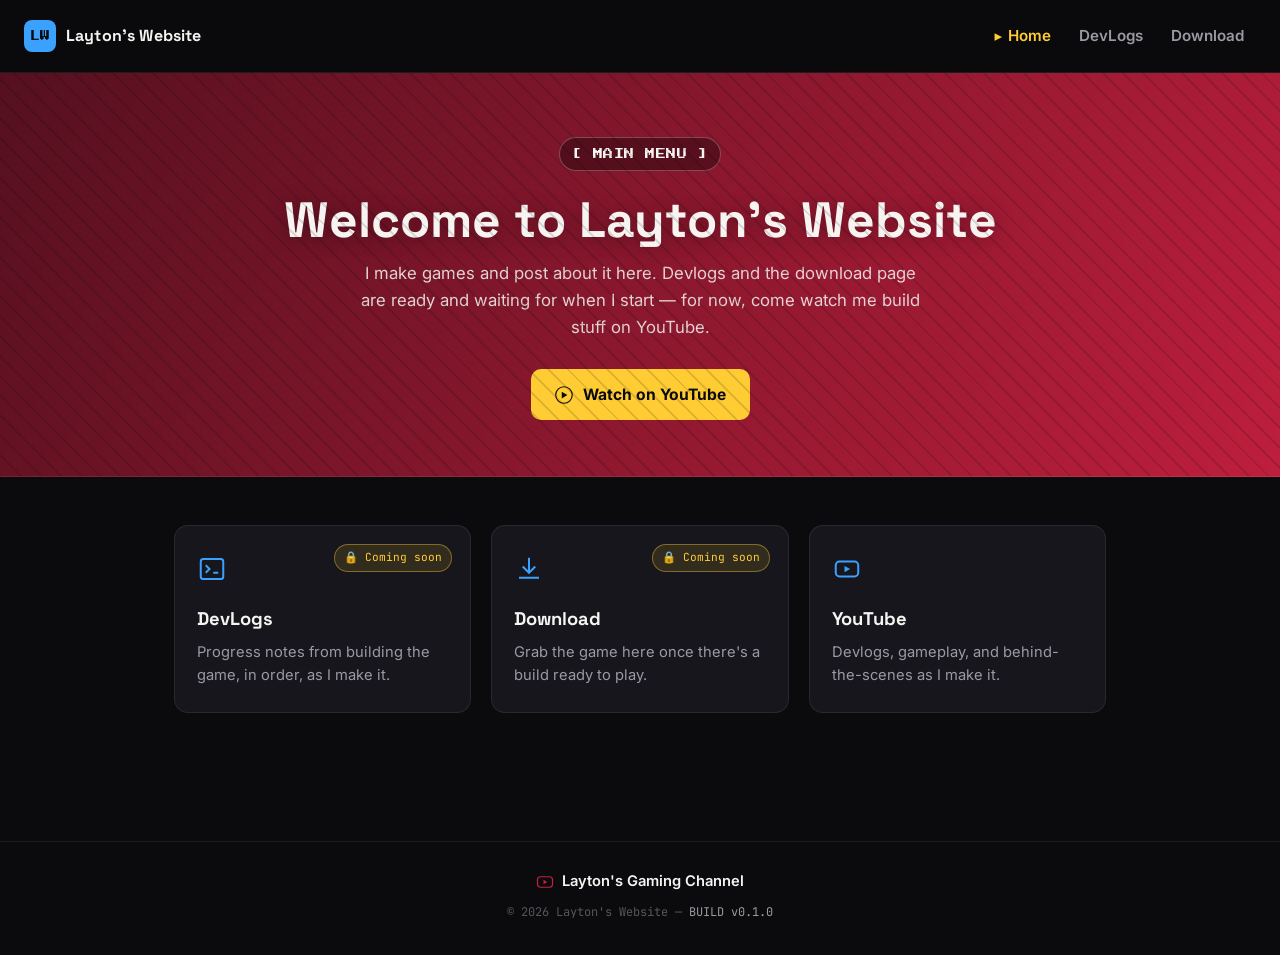
<file: index.html>
<!DOCTYPE html>
<html lang="en">
<head>
    <meta charset="UTF-8">
    <meta name="viewport" content="width=device-width, initial-scale=1.0">
    <title>Layton's Website</title>
    <link rel="preconnect" href="https://fonts.googleapis.com">
    <link rel="preconnect" href="https://fonts.gstatic.com" crossorigin>
    <link href="https://fonts.googleapis.com/css2?family=Space+Grotesk:wght@500;700&family=Inter:wght@400;600&family=JetBrains+Mono:wght@400;500&family=Press+Start+2P&display=swap" rel="stylesheet">
    <link rel="stylesheet" href="style.css">
</head>
<body>

    <nav class="nav">
        <a class="brand" href="index.html">
            <span class="brand-mark">LW</span>
            <span class="brand-name">Layton's Website</span>
        </a>
        <div class="nav-links">
            <a href="index.html" class="nav-link is-active">Home</a>
            <a href="page2.html" class="nav-link">DevLogs</a>
            <a href="page3.html" class="nav-link">Download</a>
        </div>
    </nav>

    <header class="hero">
        <div class="hero-inner">
            <span class="eyebrow">[ MAIN MENU ]</span>
            <h1>Welcome to Layton's Website</h1>
            <p class="hero-sub">I make games and post about it here. Devlogs and the download page are ready and waiting for when I start — for now, come watch me build stuff on YouTube.</p>
            <div class="hero-actions">
                <a class="btn btn-primary" href="https://www.youtube.com/@LaytonsGamingChannel" target="_blank" rel="noopener">
                    <svg viewBox="0 0 24 24" fill="currentColor" aria-hidden="true"><path d="M9 7.5v9l7.5-4.5-7.5-4.5z"/><circle cx="12" cy="12" r="11" fill="none" stroke="currentColor" stroke-width="1.5"/></svg>
                    Watch on YouTube
                </a>
            </div>
        </div>
    </header>

    <main>
        <section class="menu-grid">
            <a class="tile" href="page2.html">
                <span class="tile-badge locked">🔒 Coming soon</span>
                <svg class="tile-icon" viewBox="0 0 24 24" fill="none" stroke="currentColor" stroke-width="1.6" aria-hidden="true">
                    <rect x="3" y="4" width="18" height="16" rx="2"/>
                    <path d="M7 9l3 3-3 3M13 15h4"/>
                </svg>
                <h2>DevLogs</h2>
                <p>Progress notes from building the game, in order, as I make it.</p>
            </a>
            <a class="tile" href="page3.html">
                <span class="tile-badge locked">🔒 Coming soon</span>
                <svg class="tile-icon" viewBox="0 0 24 24" fill="none" stroke="currentColor" stroke-width="1.6" aria-hidden="true">
                    <path d="M12 3v12M7 10l5 5 5-5"/>
                    <path d="M4 19h16"/>
                </svg>
                <h2>Download</h2>
                <p>Grab the game here once there's a build ready to play.</p>
            </a>
            <a class="tile" href="https://www.youtube.com/@LaytonsGamingChannel" target="_blank" rel="noopener">
                <svg class="tile-icon" viewBox="0 0 24 24" fill="none" stroke="currentColor" stroke-width="1.6" aria-hidden="true">
                    <rect x="3" y="6" width="18" height="12" rx="3"/>
                    <path d="M10 9.5v5l4.5-2.5z" fill="currentColor" stroke="none"/>
                </svg>
                <h2>YouTube</h2>
                <p>Devlogs, gameplay, and behind-the-scenes as I make it.</p>
            </a>
        </section>
    </main>

    <footer class="site-footer">
        <div class="footer-inner">
            <a class="yt-link" href="https://www.youtube.com/@LaytonsGamingChannel" target="_blank" rel="noopener">
                <svg viewBox="0 0 24 24" fill="currentColor" aria-hidden="true"><rect x="2" y="5" width="20" height="14" rx="4" fill="none" stroke="currentColor" stroke-width="1.6"/><path d="M10 9v6l5-3z"/></svg>
                Layton's Gaming Channel
            </a>
            <p class="footer-meta">© 2026 Layton's Website — <span class="build-tag">BUILD v0.1.0</span></p>
        </div>
    </footer>

</body>
</html>
</file>
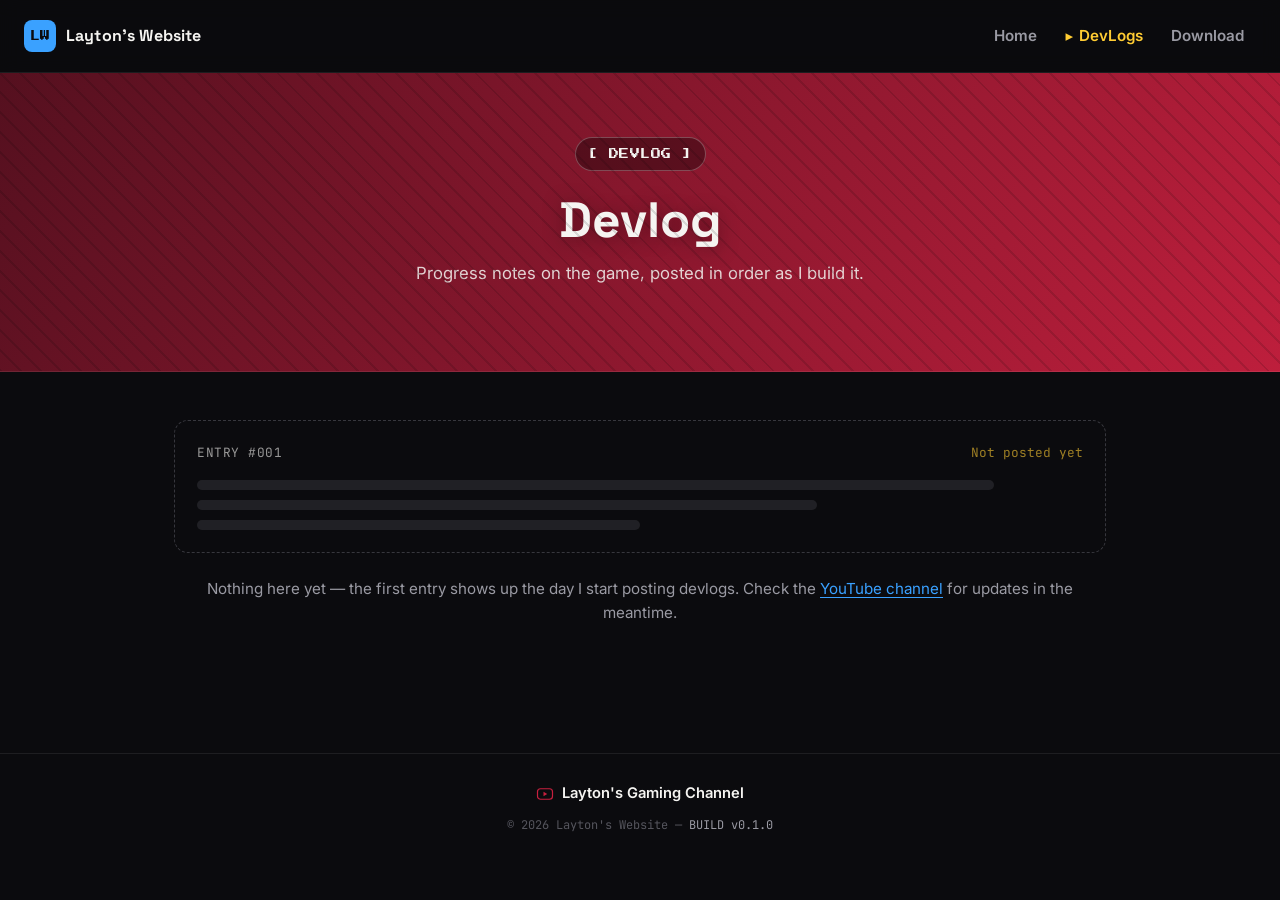
<file: page2.html>
<!DOCTYPE html>
<html lang="en">
<head>
    <meta charset="UTF-8">
    <meta name="viewport" content="width=device-width, initial-scale=1.0">
    <title>DevLogs — Layton's Website</title>
    <link rel="preconnect" href="https://fonts.googleapis.com">
    <link rel="preconnect" href="https://fonts.gstatic.com" crossorigin>
    <link href="https://fonts.googleapis.com/css2?family=Space+Grotesk:wght@500;700&family=Inter:wght@400;600&family=JetBrains+Mono:wght@400;500&family=Press+Start+2P&display=swap" rel="stylesheet">
    <link rel="stylesheet" href="style.css">
</head>
<body>

    <nav class="nav">
        <a class="brand" href="index.html">
            <span class="brand-mark">LW</span>
            <span class="brand-name">Layton's Website</span>
        </a>
        <div class="nav-links">
            <a href="index.html" class="nav-link">Home</a>
            <a href="page2.html" class="nav-link is-active">DevLogs</a>
            <a href="page3.html" class="nav-link">Download</a>
        </div>
    </nav>

    <header class="hero">
        <div class="hero-inner">
            <span class="eyebrow">[ DEVLOG ]</span>
            <h1>Devlog</h1>
            <p class="hero-sub">Progress notes on the game, posted in order as I build it.</p>
        </div>
    </header>

    <main>
        <section class="page-section">
            <article class="devlog-entry" aria-label="Placeholder devlog entry">
                <div class="entry-head">
                    <span class="entry-num">ENTRY #001</span>
                    <span class="entry-status">Not posted yet</span>
                </div>
                <div class="ghost-lines">
                    <span class="ghost-line w-90"></span>
                    <span class="ghost-line w-70"></span>
                    <span class="ghost-line w-50"></span>
                </div>
            </article>
            <p class="empty-note">Nothing here yet — the first entry shows up the day I start posting devlogs. Check the <a href="https://www.youtube.com/@LaytonsGamingChannel" target="_blank" rel="noopener">YouTube channel</a> for updates in the meantime.</p>
        </section>
    </main>

    <footer class="site-footer">
        <div class="footer-inner">
            <a class="yt-link" href="https://www.youtube.com/@LaytonsGamingChannel" target="_blank" rel="noopener">
                <svg viewBox="0 0 24 24" fill="currentColor" aria-hidden="true"><rect x="2" y="5" width="20" height="14" rx="4" fill="none" stroke="currentColor" stroke-width="1.6"/><path d="M10 9v6l5-3z"/></svg>
                Layton's Gaming Channel
            </a>
            <p class="footer-meta">© 2026 Layton's Website — <span class="build-tag">BUILD v0.1.0</span></p>
        </div>
    </footer>

</body>
</html>
</file>
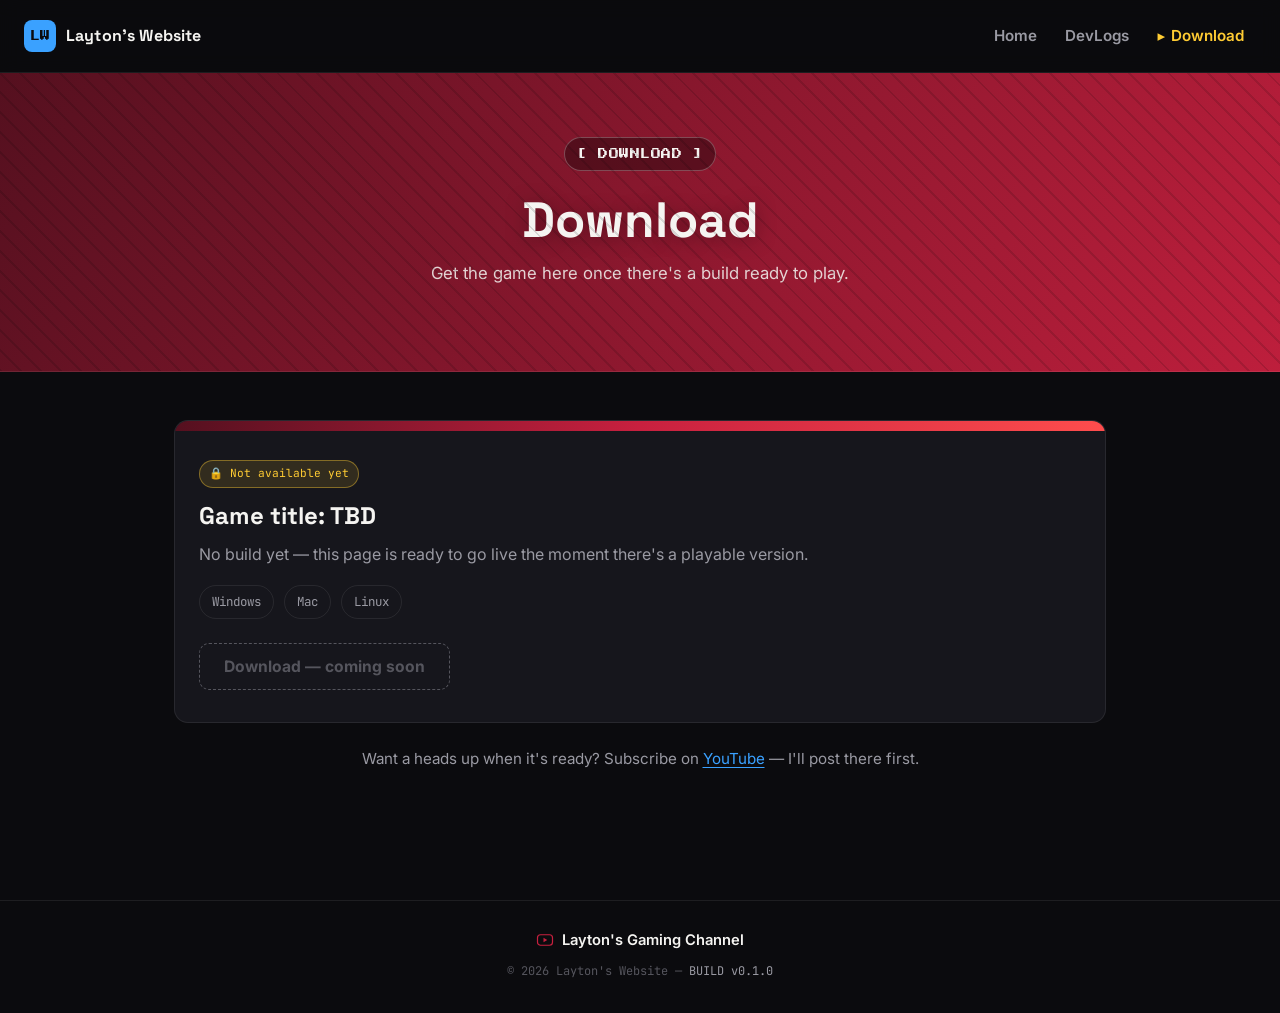
<file: page3.html>
<!DOCTYPE html>
<html lang="en">
<head>
    <meta charset="UTF-8">
    <meta name="viewport" content="width=device-width, initial-scale=1.0">
    <title>Download — Layton's Website</title>
    <link rel="preconnect" href="https://fonts.googleapis.com">
    <link rel="preconnect" href="https://fonts.gstatic.com" crossorigin>
    <link href="https://fonts.googleapis.com/css2?family=Space+Grotesk:wght@500;700&family=Inter:wght@400;600&family=JetBrains+Mono:wght@400;500&family=Press+Start+2P&display=swap" rel="stylesheet">
    <link rel="stylesheet" href="style.css">
</head>
<body>

    <nav class="nav">
        <a class="brand" href="index.html">
            <span class="brand-mark">LW</span>
            <span class="brand-name">Layton's Website</span>
        </a>
        <div class="nav-links">
            <a href="index.html" class="nav-link">Home</a>
            <a href="page2.html" class="nav-link">DevLogs</a>
            <a href="page3.html" class="nav-link is-active">Download</a>
        </div>
    </nav>

    <header class="hero">
        <div class="hero-inner">
            <span class="eyebrow">[ DOWNLOAD ]</span>
            <h1>Download</h1>
            <p class="hero-sub">Get the game here once there's a build ready to play.</p>
        </div>
    </header>

    <main>
        <section class="page-section cartridge">
            <div class="cartridge-card">
                <div class="cartridge-stripe"></div>
                <div class="cartridge-body">
                    <span class="tile-badge locked">🔒 Not available yet</span>
                    <h2>Game title: TBD</h2>
                    <p>No build yet — this page is ready to go live the moment there's a playable version.</p>
                    <div class="platform-row">
                        <span class="platform-pill">Windows</span>
                        <span class="platform-pill">Mac</span>
                        <span class="platform-pill">Linux</span>
                    </div>
                    <button class="btn btn-disabled" disabled>Download — coming soon</button>
                </div>
            </div>
            <p class="empty-note">Want a heads up when it's ready? Subscribe on <a href="https://www.youtube.com/@LaytonsGamingChannel" target="_blank" rel="noopener">YouTube</a> — I'll post there first.</p>
        </section>
    </main>

    <footer class="site-footer">
        <div class="footer-inner">
            <a class="yt-link" href="https://www.youtube.com/@LaytonsGamingChannel" target="_blank" rel="noopener">
                <svg viewBox="0 0 24 24" fill="currentColor" aria-hidden="true"><rect x="2" y="5" width="20" height="14" rx="4" fill="none" stroke="currentColor" stroke-width="1.6"/><path d="M10 9v6l5-3z"/></svg>
                Layton's Gaming Channel
            </a>
            <p class="footer-meta">© 2026 Layton's Website — <span class="build-tag">BUILD v0.1.0</span></p>
        </div>
    </footer>

</body>
</html>
</file>
<file: style.css>
/* =========================================================
   Layton's Website — theme: "Menu Screen"
   The site behaves like a game's menu: pages you can visit
   now read as unlocked, and the devlog / download pages wear
   a "locked, coming soon" badge until there's real content —
   built and ready for the day that changes.
   ========================================================= */

:root {
  /* neutrals */
  --black: #0b0b0e;
  --panel: #16161c;
  --panel-hover: #1d1d24;
  --white: #f5f4f1;
  --grey: #9a9aa3;
  --grey-dim: #55555d;
  --line: rgba(255, 255, 255, 0.08);

  /* accents */
  --blue: #3aa1ff;
  --yellow: #ffcc33;

  /* the red family, used together as the site's signature banner gradient */
  --wine: #55101f;
  --cherry: #c8203f;
  --red: #ff4d4d;

  --radius: 14px;
  --radius-sm: 8px;

  --font-display: "Space Grotesk", system-ui, sans-serif;
  --font-body: "Inter", system-ui, sans-serif;
  --font-mono: "JetBrains Mono", ui-monospace, monospace;
  --font-pixel: "Press Start 2P", cursive;
}

* {
  box-sizing: border-box;
}

html {
  scroll-behavior: smooth;
}

body {
  margin: 0;
  min-height: 100vh;
  background: var(--black);
  color: var(--white);
  font-family: var(--font-body);
  line-height: 1.6;
  -webkit-font-smoothing: antialiased;
}

main {
  display: block;
  max-width: 980px;
  margin: 0 auto;
  padding: 0 24px 80px;
}

a {
  color: inherit;
}

a:focus-visible,
button:focus-visible {
  outline: 2px solid var(--blue);
  outline-offset: 3px;
  border-radius: 4px;
}

h1, h2, h3 {
  font-family: var(--font-display);
  font-weight: 700;
  line-height: 1.15;
  margin: 0 0 12px;
}

p {
  color: var(--grey);
  margin: 0 0 16px;
}

/* ---------------- nav ---------------- */

.nav {
  position: sticky;
  top: 0;
  z-index: 20;
  display: flex;
  align-items: center;
  justify-content: space-between;
  gap: 16px;
  padding: 16px 24px;
  background: rgba(11, 11, 14, 0.85);
  backdrop-filter: blur(10px);
  -webkit-backdrop-filter: blur(10px);
  border-bottom: 1px solid var(--line);
  flex-wrap: wrap;
}

.brand {
  display: inline-flex;
  align-items: center;
  gap: 10px;
  text-decoration: none;
}

.brand-mark {
  display: inline-flex;
  align-items: center;
  justify-content: center;
  width: 32px;
  height: 32px;
  border-radius: 8px;
  background: var(--blue);
  color: var(--black);
  font-family: var(--font-pixel);
  font-size: 10px;
  flex-shrink: 0;
}

.brand-name {
  font-family: var(--font-display);
  font-weight: 700;
  letter-spacing: 0.01em;
  color: var(--white);
}

.nav-links {
  display: flex;
  align-items: center;
  gap: 4px;
  flex-wrap: wrap;
}

.nav-link {
  position: relative;
  text-decoration: none;
  color: var(--grey);
  font-weight: 600;
  font-size: 0.95rem;
  padding: 8px 12px;
  border-radius: var(--radius-sm);
  transition: color 0.15s ease, background 0.15s ease;
}

.nav-link:hover {
  color: var(--white);
  background: var(--panel-hover);
}

.nav-link.is-active {
  color: var(--yellow);
}

.nav-link.is-active::before {
  content: "\25B8";
  margin-right: 6px;
  color: var(--yellow);
}

/* ---------------- hero banner ---------------- */

.hero {
  position: relative;
  overflow: hidden;
  padding: 64px 24px 56px;
  background: linear-gradient(120deg, var(--wine) 0%, var(--cherry) 55%, var(--red) 100%);
  background-size: 200% 200%;
  border-bottom: 1px solid var(--line);
}

@media (prefers-reduced-motion: no-preference) {
  .hero {
    animation: heroShift 14s ease-in-out infinite alternate;
  }
}

@keyframes heroShift {
  from { background-position: 0% 50%; }
  to   { background-position: 100% 50%; }
}

.hero::after {
  content: "";
  position: absolute;
  inset: 0;
  background-image: repeating-linear-gradient(
    45deg,
    rgba(0, 0, 0, 0.12) 0px,
    rgba(0, 0, 0, 0.12) 2px,
    transparent 2px,
    transparent 14px
  );
  pointer-events: none;
}

.hero-inner {
  position: relative;
  max-width: 780px;
  margin: 0 auto;
  text-align: center;
}

.eyebrow {
  display: inline-block;
  font-family: var(--font-pixel);
  font-size: 10px;
  letter-spacing: 0.05em;
  color: var(--white);
  background: rgba(0, 0, 0, 0.35);
  border: 1px solid rgba(255, 255, 255, 0.25);
  padding: 8px 12px;
  border-radius: 999px;
  margin-bottom: 20px;
}

.hero h1 {
  font-size: clamp(1.9rem, 4.5vw + 1rem, 3.1rem);
  color: var(--white);
  text-shadow: 0 2px 20px rgba(0, 0, 0, 0.35);
}

.hero-sub {
  color: rgba(245, 244, 241, 0.85);
  font-size: 1.05rem;
  max-width: 560px;
  margin: 0 auto 28px;
}

.hero-actions {
  display: flex;
  align-items: center;
  justify-content: center;
  gap: 16px;
  flex-wrap: wrap;
}

.version-chip {
  font-family: var(--font-mono);
  font-size: 0.8rem;
  color: var(--yellow);
  background: rgba(0, 0, 0, 0.35);
  border: 1px solid rgba(255, 255, 255, 0.15);
  padding: 8px 14px;
  border-radius: 999px;
}

/* ---------------- buttons ---------------- */

.btn {
  display: inline-flex;
  align-items: center;
  gap: 10px;
  font-family: var(--font-body);
  font-weight: 700;
  font-size: 0.98rem;
  text-decoration: none;
  padding: 13px 24px;
  border-radius: 10px;
  border: none;
  cursor: pointer;
  transition: transform 0.15s ease, box-shadow 0.15s ease, background 0.15s ease, color 0.15s ease;
}

.btn svg {
  width: 18px;
  height: 18px;
  flex-shrink: 0;
}

.btn-primary {
  background: var(--yellow);
  color: var(--black);
}

.btn-primary:hover {
  background: var(--cherry);
  color: var(--white);
  transform: translateY(-2px);
  box-shadow: 0 10px 24px rgba(200, 32, 63, 0.35);
}

.btn-disabled {
  background: var(--panel);
  color: var(--grey-dim);
  border: 1px dashed var(--grey-dim);
  cursor: not-allowed;
}

/* ---------------- menu grid (home) ---------------- */

.menu-grid {
  display: grid;
  grid-template-columns: repeat(auto-fit, minmax(240px, 1fr));
  gap: 20px;
  margin: 48px 0;
}

.tile {
  position: relative;
  display: block;
  text-decoration: none;
  color: inherit;
  background: var(--panel);
  border: 1px solid var(--line);
  border-radius: var(--radius);
  padding: 28px 22px 24px;
  transition: transform 0.15s ease, border-color 0.15s ease, box-shadow 0.15s ease;
}

.tile:hover {
  transform: translateY(-4px);
  border-color: var(--blue);
  box-shadow: 0 12px 28px rgba(0, 0, 0, 0.4);
}

.tile-icon {
  width: 30px;
  height: 30px;
  color: var(--blue);
  margin-bottom: 16px;
}

.tile h2 {
  font-size: 1.15rem;
  color: var(--white);
}

.tile p {
  font-size: 0.92rem;
  margin-bottom: 0;
}

.tile-badge {
  position: absolute;
  top: 18px;
  right: 18px;
  font-family: var(--font-mono);
  font-size: 0.7rem;
  padding: 4px 9px;
  border-radius: 999px;
  white-space: nowrap;
}

.tile-badge.locked {
  color: var(--yellow);
  background: rgba(255, 204, 51, 0.12);
  border: 1px solid rgba(255, 204, 51, 0.4);
}

.tile-badge.live {
  color: var(--blue);
  background: rgba(58, 161, 255, 0.14);
  border: 1px solid rgba(58, 161, 255, 0.45);
}

/* ---------------- page intro (devlog / download) ---------------- */

.page-section {
  margin: 48px 0;
}

.empty-note {
  font-size: 0.95rem;
  text-align: center;
  margin-top: 24px;
}

.empty-note a {
  color: var(--blue);
  text-decoration: underline;
  text-underline-offset: 3px;
}

/* ---------------- devlog ghost entry ---------------- */

.devlog-entry {
  border: 1px dashed var(--grey-dim);
  border-radius: var(--radius);
  padding: 22px;
  opacity: 0.6;
}

.entry-head {
  display: flex;
  align-items: center;
  justify-content: space-between;
  margin-bottom: 16px;
  font-family: var(--font-mono);
  font-size: 0.8rem;
}

.entry-num {
  color: var(--white);
  letter-spacing: 0.04em;
}

.entry-status {
  color: var(--yellow);
}

.ghost-lines {
  display: flex;
  flex-direction: column;
  gap: 10px;
}

.ghost-line {
  display: block;
  height: 10px;
  border-radius: 6px;
  background: var(--grey-dim);
  opacity: 0.5;
}

.w-90 { width: 90%; }
.w-70 { width: 70%; }
.w-50 { width: 50%; }

/* ---------------- cartridge (download) ---------------- */

.cartridge-card {
  background: var(--panel);
  border: 1px solid var(--line);
  border-radius: var(--radius);
  overflow: hidden;
}

.cartridge-stripe {
  height: 10px;
  background: linear-gradient(90deg, var(--wine), var(--cherry), var(--red));
}

.cartridge-body {
  position: relative;
  padding: 28px 24px 32px;
}

.cartridge-body .tile-badge {
  position: static;
  display: inline-block;
  margin-bottom: 14px;
}

.platform-row {
  display: flex;
  gap: 10px;
  flex-wrap: wrap;
  margin: 18px 0 24px;
}

.platform-pill {
  font-family: var(--font-mono);
  font-size: 0.78rem;
  color: var(--grey);
  border: 1px solid var(--line);
  padding: 6px 12px;
  border-radius: 999px;
}

/* ---------------- footer ---------------- */

.site-footer {
  border-top: 1px solid var(--line);
  background: var(--black);
  padding: 28px 24px 32px;
}

.footer-inner {
  max-width: 980px;
  margin: 0 auto;
  text-align: center;
}

.yt-link {
  display: inline-flex;
  align-items: center;
  gap: 8px;
  text-decoration: none;
  color: var(--white);
  font-weight: 600;
  font-size: 0.92rem;
  margin-bottom: 10px;
  transition: color 0.15s ease;
}

.yt-link svg {
  width: 18px;
  height: 18px;
  color: var(--cherry);
}

.yt-link:hover {
  color: var(--blue);
}

.footer-meta {
  font-family: var(--font-mono);
  font-size: 0.75rem;
  color: var(--grey-dim);
  margin: 0;
}

.build-tag {
  color: var(--grey);
}

/* ---------------- responsive ---------------- */

@media (max-width: 560px) {
  .nav {
    padding: 14px 16px;
  }
  main {
    padding: 0 16px 64px;
  }
  .hero {
    padding: 48px 16px 44px;
  }
}
</file>
